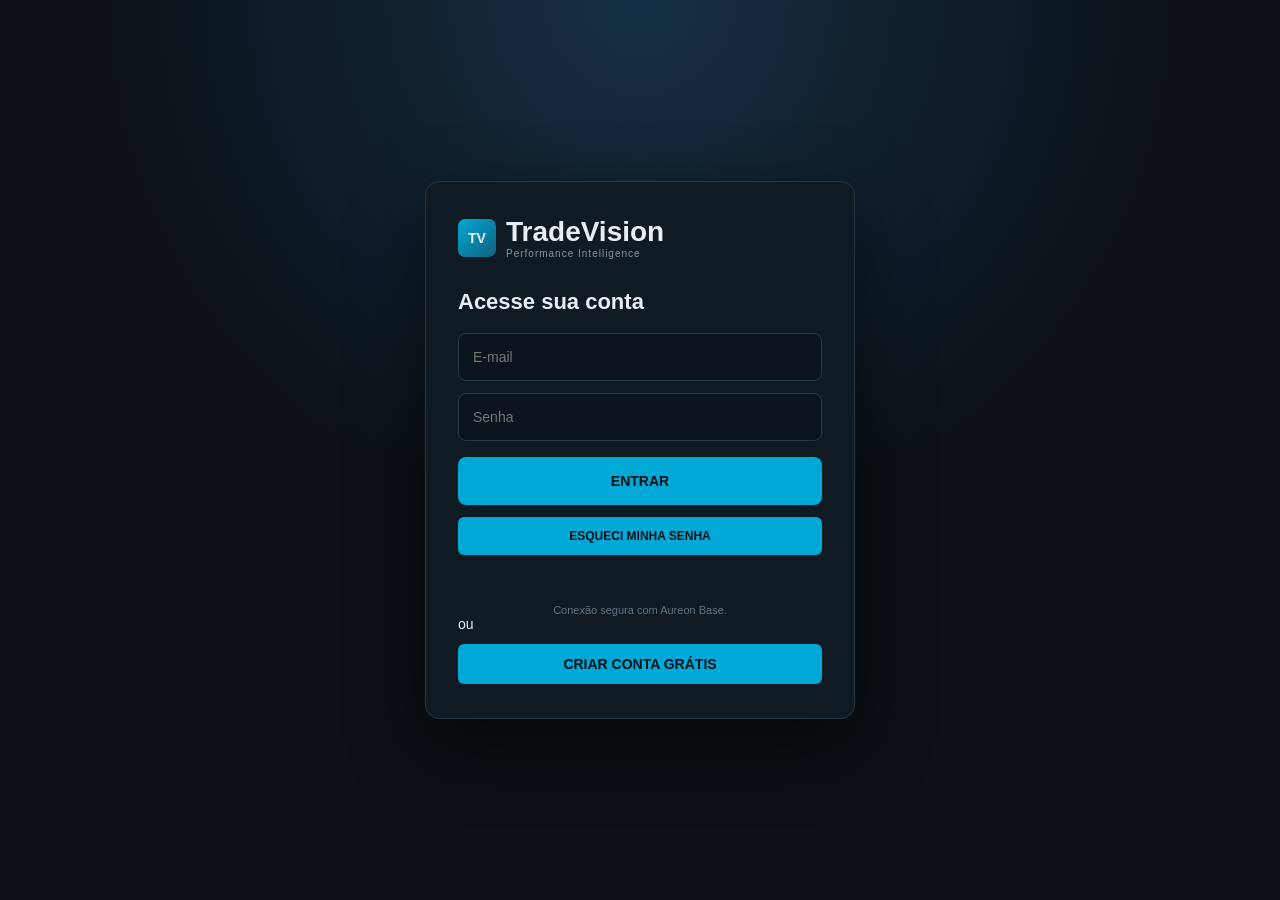
<file: index.html>
<!doctype html>
<html lang="pt-BR"><head><meta charset="UTF-8"><meta name="viewport" content="width=device-width,initial-scale=1,viewport-fit=cover"><meta name="theme-color" content="#101820"><meta name="description" content="TradeVision - diário e inteligência de performance para traders"><meta name="mobile-web-app-capable" content="yes"><meta name="apple-mobile-web-app-capable" content="yes"><meta name="apple-mobile-web-app-status-bar-style" content="black-translucent"><meta name="apple-mobile-web-app-title" content="TradeVision"><link rel="manifest" href="./manifest.webmanifest"><link rel="icon" href="./icon-192.png" type="image/png"><link rel="apple-touch-icon" href="./icon-192.png"><link rel="stylesheet" href="style.css"><link rel="stylesheet" href="password-login.css"><title>TradeVision</title></head><body>
<div id="login" class="login"><div class="login-card"><div class="brand"><span class="brand-mark">TV</span><div><h1>TradeVision</h1><small>Performance Intelligence</small></div></div><h2>Acesse sua conta</h2><input id="email" type="email" placeholder="E-mail" autocomplete="email" autocapitalize="none"><input id="password" type="password" placeholder="Senha" autocomplete="current-password"><button id="loginBtn">ENTRAR</button><div id="loginMsg" class="msg" aria-live="polite"></div><small class="secure">Conexão segura com Aureon Base.</small></div></div>
<div id="app" class="app hidden"><header><div class="brand"><span class="brand-mark">TV</span><div><b>TradeVision</b><small>Performance Intelligence</small></div></div><div class="header-actions"><button id="installApp" class="install-btn">Instalar</button><span id="accountBadge" class="status-pill">Conectado</span><span id="today"></span><button id="logoutBtn" class="ghost">Sair</button></div></header><nav><button class="nav active" data-view="dashboard">Dashboard</button><button class="nav" data-view="operations">Operações</button><button class="nav" data-view="analytics">Performance</button><button class="nav" data-view="settings">Risco & Conta</button></nav>
<main><section id="dashboard" class="view active"><div class="topline"><div><span class="eyebrow">PAINEL DE PERFORMANCE</span><h1>Visão operacional</h1></div><button id="quickAdd">+ NOVA OPERAÇÃO</button></div><div id="riskBanner" class="risk-banner hidden"></div><div class="cards"><article><span>Resultado hoje</span><strong id="todayPnl">R$ 0,00</strong><small id="todayTrades">0 operações</small></article><article><span>Resultado acumulado</span><strong id="totalPnl">R$ 0,00</strong><small>histórico registrado</small></article><article><span>Assertividade</span><strong id="winRate">0%</strong><small id="wl">0 W / 0 L</small></article><article><span>Contratos sugeridos</span><strong id="contracts">1</strong><small id="contractRule">+1 a cada R$ 1.000</small></article><article><span>Profit Factor</span><strong id="profitFactor">0.00</strong><small>ganhos ÷ perdas</small></article><article><span>Drawdown</span><strong id="drawdown">R$ 0,00</strong><small>máximo histórico</small></article></div><div class="premium-cards"><article class="score-card"><span>Score de Disciplina</span><strong id="disciplineScore">100</strong><small id="disciplineLabel">Comece registrando suas operações</small><div class="scorebar"><i id="disciplineBar"></i></div></article><article><span>Sequência atual</span><strong id="currentStreak">—</strong><small id="bestStreak">Melhor sequência: —</small></article><article><span>Dias positivos</span><strong id="positiveDays">0%</strong><small id="dayBalance">0 positivos / 0 negativos</small></article><article><span>Próximo contrato</span><strong id="nextContract">R$ 1.000,00</strong><small id="progressCapital">Progresso de evolução</small></article></div><div class="grid2"><article class="panel"><div class="panel-title"><b>Curva de resultado</b><span>Acumulado</span></div><div id="chartEmpty" class="empty-state"><b>Sua curva começa na primeira operação</b><span>Registre um trade para acompanhar sua evolução.</span></div><canvas id="equityChart"></canvas></article><article class="panel"><div class="panel-title"><b>Controle diário</b><span id="riskStatus">Dentro do plano</span></div><div class="risk"><div><span>Stop diário</span><b id="dailyStop">R$ 500</b></div><div class="bar"><i id="stopBar"></i></div><div class="risk-row"><span id="stopUsed">R$ 0 utilizados</span><span id="stopRemaining">R$ 500 restantes</span></div><hr><div class="insight" id="bestInsight">Registre operações para gerar insights.</div></div></article></div><div class="grid2"><article class="panel"><div class="panel-title"><b>Resultado por dia da semana</b><span>Histórico</span></div><div id="weekdayBars" class="hbars"></div></article><article class="panel"><div class="panel-title"><b>Últimas operações</b><span id="opCount">0 registros</span></div><div id="recentOps"></div></article></div></section>
<section id="operations" class="view"><div class="topline"><div><span class="eyebrow">DIÁRIO DE TRADING</span><h1>Operações</h1></div><button id="addOperation">+ NOVA OPERAÇÃO</button></div><div class="panel table-wrap"><table><thead><tr><th>Data</th><th>Hora</th><th>Ativo</th><th>Lado</th><th>Contratos</th><th>Setup</th><th>Resultado</th><th></th></tr></thead><tbody id="opsTable"></tbody></table></div></section>
<section id="analytics" class="view"><div class="topline"><div><span class="eyebrow">INTELIGÊNCIA DE PERFORMANCE</span><h1>Performance</h1></div></div><div class="cards"><article><span>Payoff</span><strong id="payoff">0.00</strong><small>ganho médio ÷ perda média</small></article><article><span>Expectativa/operação</span><strong id="expectancy">R$ 0,00</strong><small>resultado esperado</small></article><article><span>Melhor horário</span><strong id="bestHour">—</strong><small>por resultado líquido</small></article><article><span>Melhor setup</span><strong id="bestSetup">—</strong><small>por resultado líquido</small></article><article><span>Ganho médio</span><strong id="avgWin">R$ 0,00</strong><small>operações vencedoras</small></article><article><span>Perda média</span><strong id="avgLoss">R$ 0,00</strong><small>operações perdedoras</small></article></div><div class="grid2"><article class="panel"><div class="panel-title"><b>Performance por horário</b><span>Resultado líquido</span></div><div id="hourBars" class="hbars"></div></article><article class="panel"><div class="panel-title"><b>Performance por setup</b><span>Resultado líquido</span></div><div id="setupBars" class="hbars"></div></article></div><article class="panel"><div class="panel-title"><b>Mapa de calor</b><span>Dia × horário</span></div><div id="heatmap" class="heatmap"></div></article></section>
<section id="settings" class="view"><div class="topline"><div><span class="eyebrow">GESTÃO DE RISCO</span><h1>Risco & Conta</h1></div></div><div class="grid2 settings-grid"><div class="panel form-grid"><label>Stop diário (R$)<input id="setStop" type="number" min="1" step="10"></label><label>Meta diária (R$)<input id="setTarget" type="number" min="1" step="10"></label><label>Contratos iniciais<input id="setBaseContracts" type="number" min="1" step="1"></label><label>Lucro para +1 contrato (R$)<input id="setStep" type="number" min="1" step="100"></label><label>Máximo de contratos<input id="setMaxContracts" type="number" min="1" step="1"></label><button id="saveSettings">SALVAR REGRAS</button><p class="note">O TradeVision calcula exposição conforme as regras configuradas. Não envia ordens à corretora.</p></div><div class="panel account-panel"><div class="panel-title"><b>Minha conta</b><span id="syncStatus">Online</span></div><div class="account-row"><span>E-mail</span><b id="accountEmail">—</b></div><div class="account-row"><span>Acesso</span><b id="accountAccess">—</b></div><div class="account-row"><span>Validade</span><b id="accountUntil">—</b></div><div class="account-row"><span>Uso mensal</span><b id="accountUsage">—</b></div><div class="panel"><div class="panel-title"><b>TradeVision Pro</b><span>R$ 39,90/mês</span></div><p class="note">Operações ilimitadas e acesso completo aos recursos Pro.</p><button id="upgradeBtn" type="button" class="hidden">FAZER UPGRADE</button></div></div></div></section></main></div>
<div id="modal" class="modal hidden"><form id="opForm" class="modal-card"><div class="modal-head"><div><span class="eyebrow">LANÇAMENTO RÁPIDO</span><h2>Nova operação</h2></div><button type="button" id="closeModal" class="x">×</button></div><div class="form-grid"><label>Data<input id="opDate" type="date" required></label><label>Horário<input id="opTime" type="time" required></label><label>Ativo<select id="opAsset"><option>WIN</option><option>WDO</option><option>IND</option><option>DOL</option><option>Outro</option></select></label><label>Lado<select id="opSide"><option>Compra</option><option>Venda</option></select></label><label>Contratos<input id="opContracts" type="number" min="1" value="1" required></label><label>Resultado (R$)<input id="opResult" type="number" step="0.01" placeholder="Ex.: 350 ou -150" required></label><label>Stop planejado (R$)<input id="opStop" type="number" min="0" step="0.01" placeholder="150"></label><label>Setup<input id="opSetup" list="setups" placeholder="Ex.: Rompimento"><datalist id="setups"><option value="Rompimento"><option value="Reversão"><option value="Pullback"><option value="Tendência"><option value="Scalp"></datalist></label></div><label>Observação<textarea id="opNote" rows="2" placeholder="Opcional"></textarea></label><button type="submit">SALVAR OPERAÇÃO</button></form></div>
<div class="hidden" aria-hidden="true"><input id="currentPassword"><input id="newPassword"><input id="confirmPassword"><button id="changePassword" type="button"></button><div id="passwordMsg"></div></div>
<script src="app.js"></script><script src="signup.js"></script><script src="freemium-ui.js"></script><script src="premium.js"></script><script src="install.js"></script><script src="auth-fix.js"></script><script src="admin.js"></script></body></html>
</file>
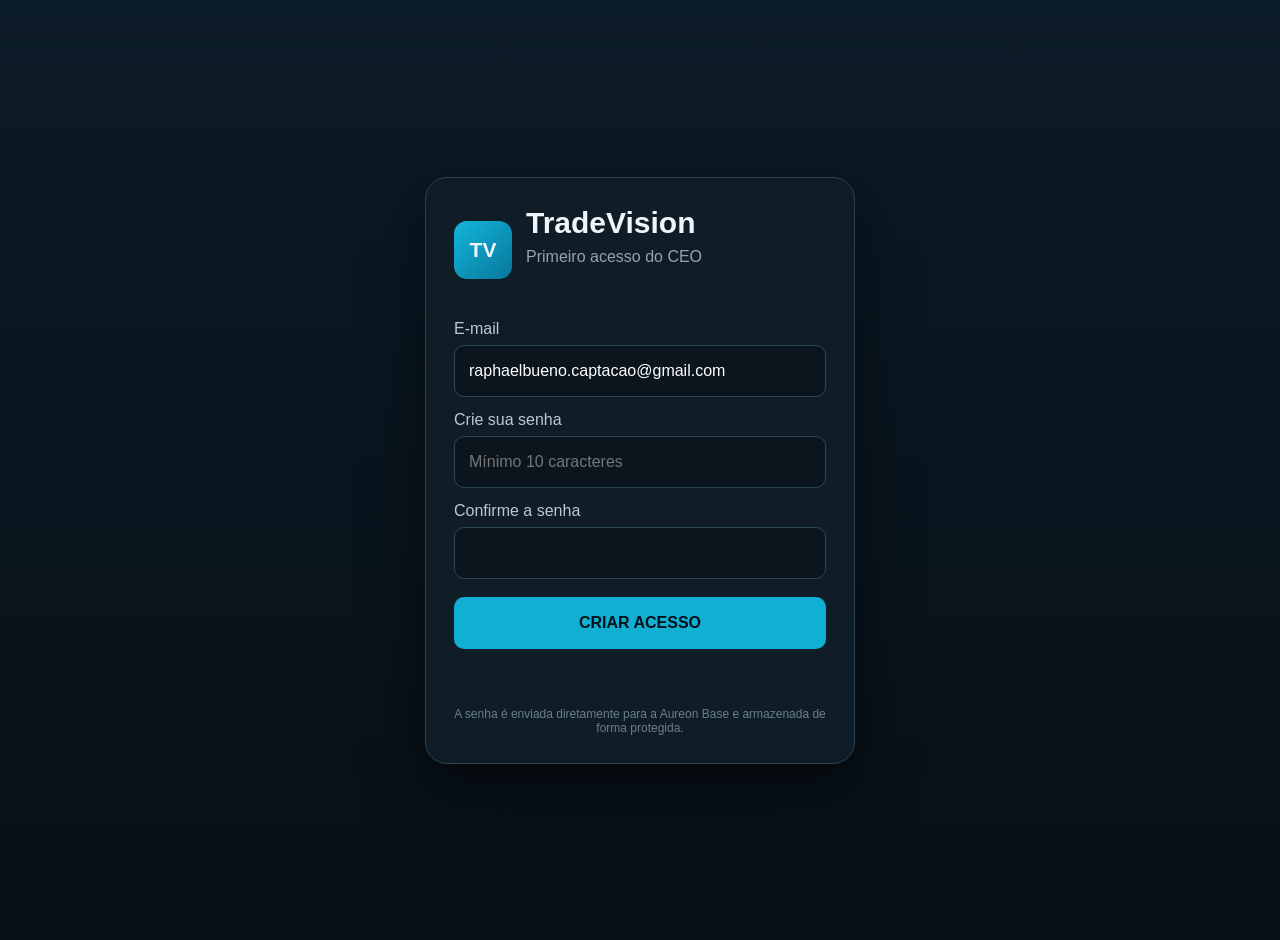
<file: first-access.html>
<!doctype html><html lang="pt-BR"><head><meta charset="utf-8"><meta name="viewport" content="width=device-width,initial-scale=1,viewport-fit=cover"><meta name="theme-color" content="#0b141c"><title>TradeVision • Primeiro acesso</title><style>body{margin:0;background:linear-gradient(180deg,#0b1b27,#081016);color:#eef6fb;font-family:Arial,sans-serif;min-height:100vh;display:grid;place-items:center;padding:20px}.card{width:min(430px,100%);background:#101d27;border:1px solid #294354;border-radius:22px;padding:28px;box-sizing:border-box;box-shadow:0 25px 60px #0008}h1{margin:0 0 8px;font-size:30px}.sub{color:#90a5b3;margin-bottom:28px}.brand{display:flex;gap:14px;align-items:center;margin-bottom:26px}.logo{width:58px;height:58px;border-radius:13px;background:linear-gradient(135deg,#12b6dc,#08779a);display:grid;place-items:center;font-size:21px;font-weight:800}label{display:block;color:#b9c9d3;margin:14px 0 7px}input{width:100%;box-sizing:border-box;height:52px;border-radius:10px;border:1px solid #2b4657;background:#0b151d;color:white;padding:0 14px;font-size:16px}button{width:100%;height:52px;border:0;border-radius:10px;background:#12afd4;color:#031219;font-weight:800;font-size:16px;margin-top:18px}.msg{min-height:22px;margin-top:14px;color:#a9bbc6}.ok{color:#52d6a0}.err{color:#ff8585}.small{font-size:12px;color:#67808f;margin-top:22px;text-align:center}</style></head><body><div class="card"><div class="brand"><div class="logo">TV</div><div><h1>TradeVision</h1><div class="sub">Primeiro acesso do CEO</div></div></div><label>E-mail</label><input id="email" type="email" autocomplete="email" value="raphaelbueno.captacao@gmail.com"><label>Crie sua senha</label><input id="password" type="password" autocomplete="new-password" placeholder="Mínimo 10 caracteres"><label>Confirme a senha</label><input id="confirm" type="password" autocomplete="new-password"><button id="create">CRIAR ACESSO</button><div id="msg" class="msg"></div><div class="small">A senha é enviada diretamente para a Aureon Base e armazenada de forma protegida.</div></div><script>const API='https://aureonbase.vercel.app';const PROJECT='tradevision';const $=id=>document.getElementById(id);$('create').onclick=async()=>{const email=$('email').value.trim().toLowerCase(),password=$('password').value,confirm=$('confirm').value,msg=$('msg');msg.className='msg';if(!email||password.length<10){msg.textContent='Informe o e-mail e uma senha com pelo menos 10 caracteres.';msg.classList.add('err');return}if(password!==confirm){msg.textContent='As senhas não conferem.';msg.classList.add('err');return}$('create').disabled=true;$('create').textContent='CRIANDO...';msg.textContent='Criando acesso...';try{const r=await fetch(API+'/auth/register',{method:'POST',headers:{'Content-Type':'application/json'},body:JSON.stringify({email,password,project_slug:PROJECT})});const data=await r.json().catch(()=>({}));if(!r.ok)throw Object.assign(new Error(data.error||'erro'),{status:r.status});localStorage.setItem('tv_access',data.access_token||'');localStorage.setItem('tv_refresh',data.refresh_token||'');msg.textContent='Acesso criado com sucesso. Abrindo o TradeVision...';msg.classList.add('ok');setTimeout(()=>location.href='./',900)}catch(e){msg.classList.add('err');msg.textContent=e.status===409?'Este e-mail já possui conta. Use a tela normal de login.':e.status===403?'Este e-mail não está autorizado.':e.status===429?'Muitas tentativas. Aguarde alguns minutos.':'Não foi possível criar o acesso agora.'}finally{$('create').disabled=false;$('create').textContent='CRIAR ACESSO'}};</script></body></html>
</file>
<file: style.css>
:root{--bg:#0b1117;--panel:#111b24;--panel2:#16232e;--line:#263746;--text:#e8eef3;--muted:#8293a1;--cyan:#00a8d6;--green:#24c98b;--red:#f05a67;--amber:#e9b949}*{box-sizing:border-box}body{margin:0;background:var(--bg);color:var(--text);font:14px Inter,Segoe UI,Arial,sans-serif}button,input,select,textarea{font:inherit}.hidden{display:none!important}.login{min-height:100vh;display:grid;place-items:center;padding:20px;background:radial-gradient(circle at top,#153044,#0b1117 48%)}.login-card{width:min(420px,100%);padding:32px;background:#101a23;border:1px solid var(--line);border-radius:14px;box-shadow:0 25px 70px #0008}.brand{display:flex;align-items:center;gap:10px}.brand-mark{display:grid;place-items:center;width:38px;height:38px;border-radius:7px;background:linear-gradient(135deg,#00a8d6,#12617c);font-weight:800}.brand h1,.brand b{margin:0}.brand small{display:block;color:var(--muted);font-size:10px;letter-spacing:1px}.login h2{margin:32px 0 6px}.login p,.secure,.msg,.muted{color:var(--muted)}input,select,textarea{width:100%;margin-top:6px;padding:12px;background:#0b141c;border:1px solid var(--line);border-radius:6px;color:var(--text);outline:none}.login input{margin:8px 0}input:focus,select:focus,textarea:focus{border-color:var(--cyan);box-shadow:0 0 0 2px #00a8d622}.login button,.modal button[type=submit],#saveSettings,.topline>button,.secondary{width:100%;margin-top:12px;padding:12px;border:0;border-radius:6px;background:var(--cyan);color:#031219;font-weight:800;cursor:pointer}.secondary{background:#163546;color:#dff7ff;border:1px solid #23637d}.login button:disabled,.secondary:disabled,#saveSettings:disabled{opacity:.55}.secure{display:block;margin-top:16px;font-size:11px}.msg{min-height:20px;margin-top:7px}header{height:62px;display:flex;align-items:center;justify-content:space-between;padding:0 24px;background:#0e171f;border-bottom:1px solid var(--line);position:sticky;top:0;z-index:5}.header-actions{display:flex;align-items:center;gap:10px;color:var(--muted)}.status-pill{padding:5px 8px;border:1px solid #24566b;background:#102b37;border-radius:999px;color:#8bdff5;font-size:11px;font-weight:700}.install-btn{border:1px solid #168bb0;background:#103344;color:#8fe6ff;padding:6px 10px;border-radius:999px;font-size:11px;font-weight:800;cursor:pointer}.ghost,.x{background:transparent;border:1px solid var(--line);color:var(--text);padding:7px 11px;border-radius:5px}nav{display:flex;gap:3px;padding:0 24px;background:#101a22;border-bottom:1px solid var(--line);overflow-x:auto;scrollbar-width:none;position:sticky;top:62px;z-index:4}nav::-webkit-scrollbar{display:none}.nav{padding:13px 16px;border:0;border-bottom:2px solid transparent;background:none;color:var(--muted);white-space:nowrap;flex:0 0 auto}.nav.active{color:var(--text);border-color:var(--cyan)}main{max-width:1500px;margin:auto;padding:24px}.view{display:none}.view.active{display:block}.topline{display:flex;align-items:end;justify-content:space-between;margin-bottom:18px}.topline h1{margin:4px 0 0;font-size:25px}.topline>button{width:auto;margin:0}.eyebrow{font-size:10px;color:var(--cyan);letter-spacing:1.5px}.cards,.premium-cards{display:grid;grid-template-columns:repeat(6,1fr);gap:10px;margin-bottom:12px}.premium-cards{grid-template-columns:repeat(4,1fr)}.cards article,.premium-cards article,.panel{background:var(--panel);border:1px solid var(--line);border-radius:10px;padding:16px}.cards span,.cards small,.premium-cards span,.premium-cards small,.panel-title span{color:var(--muted)}.cards strong,.premium-cards strong{display:block;font-size:24px;margin:8px 0}.score-card{background:linear-gradient(135deg,#112532,#111b24)!important}.scorebar{height:5px;background:#24333f;border-radius:5px;overflow:hidden;margin-top:12px}.scorebar i{display:block;height:100%;width:100%;background:var(--cyan);transition:.4s}.grid2{display:grid;grid-template-columns:1.5fr 1fr;gap:12px;margin:12px 0}.settings-grid{grid-template-columns:1.1fr .9fr}.panel-title{display:flex;justify-content:space-between;margin-bottom:15px}.panel canvas{width:100%;height:260px}.empty-state{height:260px;display:flex;flex-direction:column;align-items:center;justify-content:center;text-align:center;color:var(--muted);gap:7px;border:1px dashed #263746;border-radius:8px}.empty-state b{color:#c8d4dc}.risk>div:first-child{display:flex;justify-content:space-between}.bar{height:9px;background:#26333e;border-radius:8px;margin:18px 0 7px;overflow:hidden}.bar i{display:block;height:100%;width:0;background:var(--red)}.risk-row{display:flex;justify-content:space-between;color:var(--muted);font-size:12px}.insight{padding:13px;background:#0d1820;border-left:3px solid var(--cyan);line-height:1.5}.risk-banner{padding:12px;margin-bottom:12px;border:1px solid var(--red);background:#35161b;color:#ffb3ba;border-radius:7px;font-weight:700}.hbar{display:grid;grid-template-columns:90px 1fr 100px;align-items:center;gap:8px;margin:10px 0}.hbar-track{height:8px;background:#25333e;border-radius:5px;overflow:hidden}.hbar-track i{display:block;height:100%;background:var(--cyan)}.positive{color:var(--green)!important}.negative{color:var(--red)!important}.recent-row{display:grid;grid-template-columns:1fr 1fr 1fr auto;gap:8px;padding:10px 0;border-bottom:1px solid #22303b}.table-wrap{overflow:auto}table{width:100%;border-collapse:collapse;min-width:760px}th,td{text-align:left;padding:12px;border-bottom:1px solid #22303b}th{color:var(--muted);font-size:11px}.del{background:none;border:0;color:var(--red)}.form-grid{display:grid;grid-template-columns:repeat(2,1fr);gap:14px}.form-grid label{color:var(--muted)}.form-grid button,.form-grid .note{grid-column:1/-1}.note{color:var(--muted);font-size:12px;line-height:1.45}.account-panel h3{margin:18px 0 4px}.account-row{display:flex;justify-content:space-between;gap:16px;padding:10px 0;border-bottom:1px solid #22303b}.account-row span{color:var(--muted)}.account-row b{text-align:right;overflow-wrap:anywhere}.account-panel hr{border:0;border-top:1px solid #22303b;margin:18px 0}.account-panel input{margin-top:9px}.modal{position:fixed;inset:0;background:#000a;display:grid;place-items:center;padding:15px;z-index:20}.modal-card{width:min(650px,100%);max-height:95vh;overflow:auto;background:#101a23;border:1px solid var(--line);border-radius:10px;padding:22px}.modal-head{display:flex;justify-content:space-between}.modal-head h2{margin:4px 0 12px}.x{font-size:22px;height:38px}.heatmap{display:grid;grid-template-columns:80px repeat(5,1fr);gap:4px}.heat{padding:10px 5px;text-align:center;background:#182630;border-radius:4px;font-size:11px}.heat.pos{background:#164936}.heat.neg{background:#542029}.heat.head{background:transparent;color:var(--muted)}@media(max-width:1100px){.cards{grid-template-columns:repeat(3,1fr)}.premium-cards{grid-template-columns:repeat(2,1fr)}}@media(max-width:720px){header{padding:0 10px;height:64px}.brand-mark{width:38px;height:38px}.header-actions{gap:6px}.header-actions #today{display:none}.status-pill{font-size:10px;padding:5px 7px}.install-btn{padding:5px 8px;font-size:10px}.ghost{padding:6px 8px}nav{position:fixed;left:0;right:0;bottom:0;top:auto;height:58px;padding:0 4px calc(env(safe-area-inset-bottom,0px)/2);display:grid;grid-template-columns:repeat(5,1fr);align-items:stretch;background:rgba(12,20,28,.97);border-top:1px solid #20313d;border-bottom:0;box-shadow:0 -8px 24px #0005;z-index:15;overflow:visible}.nav{min-width:0;padding:7px 2px 5px;border:0!important;border-radius:0;background:transparent;color:#8797a3;font-size:11px;display:flex;align-items:center;justify-content:center;text-align:center;line-height:1.15}.nav.active{color:#8fe6ff;background:transparent;box-shadow:inset 0 2px 0 var(--cyan)}main{padding:12px 12px 74px}.cards,.premium-cards{grid-template-columns:repeat(2,1fr);gap:8px}.cards article,.premium-cards article{min-height:112px;padding:12px}.cards strong,.premium-cards strong{font-size:20px;margin:6px 0}.cards small,.premium-cards small{font-size:11px}.grid2,.settings-grid{grid-template-columns:1fr}.topline{align-items:center;gap:8px;margin-bottom:14px}.topline h1{font-size:20px}.topline>button{padding:10px;font-size:11px}.form-grid{grid-template-columns:1fr}.heatmap{overflow:auto;grid-template-columns:60px repeat(5,90px)}.panel{padding:12px}.login-card{padding:24px 20px}.recent-row{grid-template-columns:1fr .8fr 1fr auto;font-size:12px}.account-row{display:block}.account-row b{display:block;text-align:left;margin-top:4px}.empty-state{height:190px}.panel canvas{height:190px}.modal{padding:10px 10px 72px;align-items:start;overflow:auto}.modal-card{max-height:none;margin:10px 0 18px;padding:18px 16px}.modal-card button[type=submit]{margin-bottom:8px}body:has(.modal:not(.hidden)) nav{transform:translateY(110%);pointer-events:none;transition:transform .18s ease}body:not(:has(.modal:not(.hidden))) nav{transform:translateY(0);transition:transform .18s ease}}
</file>
<file: password-login.css>
.login-link,.password-change-box{display:none!important}.login-card{width:min(430px,100%);padding:34px 32px}.login-card .brand{margin-bottom:30px}.login-card h2{margin:0 0 18px;font-size:22px}.login-card>input{height:48px;margin:0 0 12px;padding:0 14px;border-radius:8px}.login-card #loginBtn{height:48px;margin-top:4px;border-radius:8px}.login-card .secure{margin-top:22px;text-align:center;color:#5f7484}.login-card .msg{font-size:12px}.recovery-link{display:block;width:auto;margin:14px auto 0;padding:6px 4px;border:0;background:transparent;color:#70c9e3;font-weight:800;font-size:12px;cursor:pointer}.recovery-link:hover{color:#bcefff}.recovery-box{margin-top:16px;padding:18px;border:1px solid #294354;border-radius:12px;background:#0c161e}.recovery-box.hidden{display:none}.recovery-box h3{margin:0 0 6px;font-size:18px}.recovery-box p{margin:0 0 12px;color:#8fa1ad;font-size:12px;line-height:1.5}.recovery-box input{width:100%;height:46px;margin:7px 0;padding:0 13px;border-radius:8px}.recovery-box button{width:100%;height:44px;margin-top:8px;border-radius:8px}.recovery-box .secondary-action{background:transparent;border:1px solid #294354;color:#9eb0bc}.admin-users{display:grid;gap:12px}.admin-user{display:grid;grid-template-columns:minmax(220px,1fr) auto;gap:12px;padding:16px;border:1px solid #263746;border-radius:12px;background:#0d171f}.admin-user>div:first-child{display:flex;flex-direction:column;gap:5px}.admin-user small{color:#7f929f}.admin-status{display:flex;align-items:center}.admin-status span{padding:6px 10px;border-radius:999px;background:#10313d;color:#79d8ef;font-size:12px;font-weight:800}.admin-actions{grid-column:1/-1;display:flex;flex-wrap:wrap;gap:8px}.admin-actions button{width:auto;padding:9px 12px;font-size:12px}.danger-outline{background:transparent!important;border:1px solid #7c3540!important;color:#ff9fac!important}.admin-loading{color:#8fa1ad;padding:10px 0}@media(max-width:520px){.login{padding:14px}.login-card{padding:28px 22px;border-radius:16px}.login-card .brand{margin-bottom:26px}.login-card h2{font-size:21px}.recovery-box{padding:15px}.admin-user{grid-template-columns:1fr}.admin-status,.admin-actions{grid-column:1}.admin-actions button{flex:1 1 46%}}
</file>
